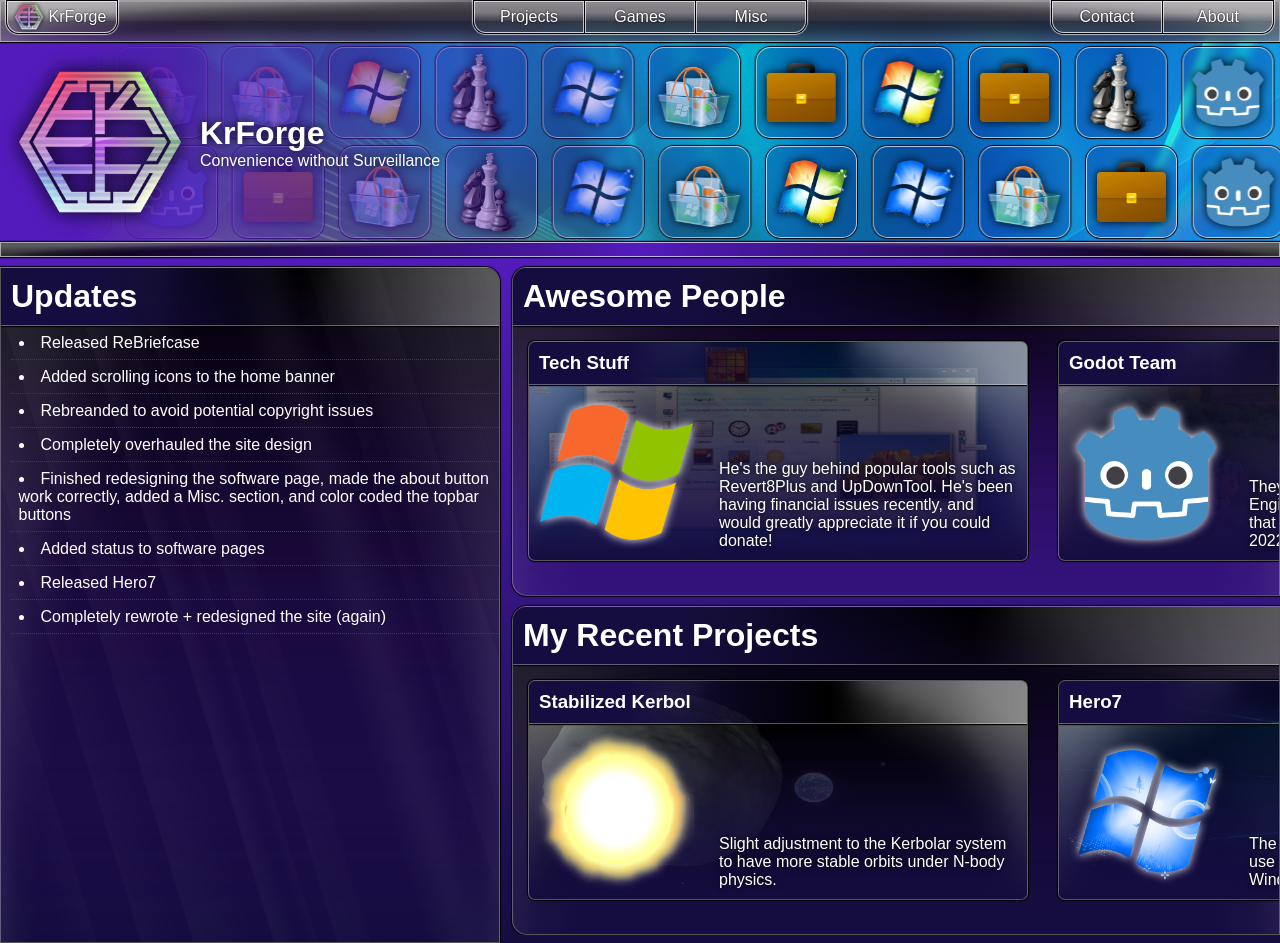
<file: index.html>
<head>
    <title>
        KrForge
    </title>
    <link rel="icon" type="image/x-icon" href="CSS/Resources/Logos/KrForge.png">
    <link rel="stylesheet" href="CSS/global.css">
    <link rel="stylesheet" href="CSS/variables.css">
    <link rel="stylesheet" href="CSS/banner.css">
    <link rel="stylesheet" href="CSS/banner_ani.css">
    <link rel="stylesheet" href="CSS/home.css">
</head>
<body>
    <div id="Topbar"></div>
    <div class="Content">
        <div class="Banner">
            <div class="BannerAnimation" data-icons="home" style="position: absolute; overflow: hidden;">
                <div class="AnimationRow"></div>
                <div class="AnimationRow"></div>
            </div>
            <div class="Branding">
                <img src="CSS/Resources/Logos/KrForge.png">
                <div class="BrandingText">
                    <h1>KrForge</h1>
                    <p>Convenience without Surveillance</p>
                </div>
            </div>
        </div>
        <div class="Panel" id="ContentDivider">
            <img src="CSS/Resources/Aero/CornerGlow.png" class="PanelCornerGlow">
        </div>
        <div class="HomeColumns">
            <div class="LeftColumn">
                <div class="Panel" id="NewsPane">
                    <img src="CSS/Resources/Aero/CornerGlow.png" class="PanelCornerGlow" style="opacity: 15%;">
                    <img src="CSS/Resources/Aero/Glass.png" class="PanelCornerGlow" style="opacity: 10%;">
                    <div class="NewsContent">
                        <h1 class="PanelHeader">
                            Updates
                        </h1>
                        <li>Released ReBriefcase</li>
                        <li>Added scrolling icons to the home banner</li>
                        <li>Rebreanded to avoid potential copyright issues</li>
                        <li>Completely overhauled the site design</li>
                        <li>Finished redesigning the software page, made the about button work correctly, added a Misc. section, and color coded the topbar buttons</li>
                        <li>Added status to software pages</li>
                        <li>Released Hero7</li>
                        <li>Completely rewrote + redesigned the site (again)</li>
                    </div>
                </div>
            </div>
            <div class="RightColumn">
                <div class="Panel" id="ShoutoutPanel">
                    <img src="CSS/Resources/Aero/CornerGlow.png" class="PanelCornerGlow" style="opacity: 15%;">
                    <h1 class="PanelHeader">
                        Awesome People
                    </h1>
                    <div style="display: flex; overflow-x: scroll;" id="CardContainer" data-card-type="shoutout">
                    </div>
                </div>
                <div class="Panel" id="ShoutoutPanel">
                    <img src="CSS/Resources/Aero/CornerGlow.png" class="PanelCornerGlow" style="opacity: 15%;">
                    <h1 class="PanelHeader">
                        My Recent Projects
                    </h1>
                    <div style="display: flex; overflow-x: scroll;" id="CardContainer" data-card-type="recent">
                    </div>
                </div>
            </div>
        </div>
    </div>

    <script src="JS/page_init.js"></script>
    <script src="JS/banner_ani.js"></script>
    <script src="JS/load_cards.js"></script>
</body>
</file>
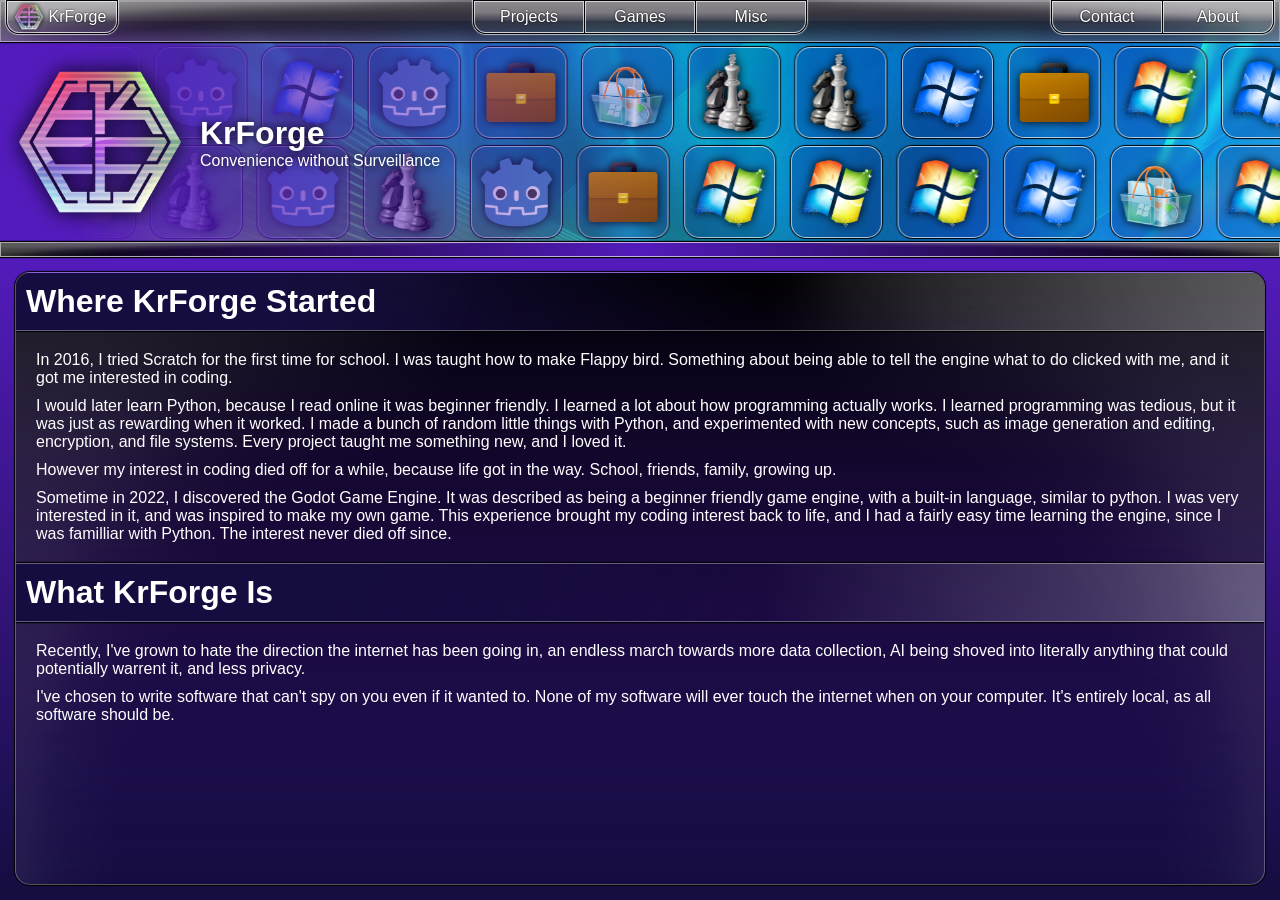
<file: about.html>
<head>
    <title>
        KrForge
    </title>
    <link rel="icon" type="image/x-icon" href="CSS/Resources/Logos/KrForge.png">
    <link rel="stylesheet" href="CSS/global.css">
    <link rel="stylesheet" href="CSS/variables.css">
    <link rel="stylesheet" href="CSS/banner.css">
    <link rel="stylesheet" href="CSS/banner_ani.css">
    <link rel="stylesheet" href="CSS/home.css">
</head>
<body>
    <div id="Topbar"></div>
    <div class="Content">
        <div class="Banner">
            <div class="BannerAnimation" data-icons="home" style="position: absolute; overflow: hidden;">
                <div class="AnimationRow"></div>
                <div class="AnimationRow"></div>
            </div>
            <div class="Branding">
                <img src="CSS/Resources/Logos/KrForge.png">
                <div class="BrandingText">
                    <h1>KrForge</h1>
                    <p>Convenience without Surveillance</p>
                </div>
            </div>
        </div>
        <div class="Panel" id="ContentDivider">
            <img src="CSS/Resources/Aero/CornerGlow.png" class="PanelCornerGlow">
        </div>
        <div class="HomeColumns">
            <div class="Panel" style="width: 100%; margin: 15px; border-radius: 15px;">
                <img src="CSS/Resources/Aero/CornerGlow.png" class="PanelCornerGlow" style="opacity: 15%;">
                <h1 class="PanelHeader">
                    Where KrForge Started
                </h1>
                <div style="padding: 20px; display: flex; flex-direction: column; gap: 10px;">
                    <p>
                        In 2016, I tried Scratch for the first time for school. I was taught how to make Flappy bird. Something about being able to tell the engine what to do clicked with me, and it got me interested in coding.
                    </p>
                    <p>
                        I would later learn Python, because I read online it was beginner friendly. I learned a lot about how programming actually works. I learned programming was tedious, but it was just as rewarding when it worked. I made a bunch of random little things with Python, and experimented with new concepts, such as image generation and editing, encryption, and file systems. Every project taught me something new, and I loved it.
                    </p>
                    <p>
                        However my interest in coding died off for a while, because life got in the way. School, friends, family, growing up.
                    </p>
                    <p>
                        Sometime in 2022, I discovered the Godot Game Engine. It was described as being a beginner friendly game engine, with a built-in language, similar to python. I was very interested in it, and was inspired to make my own game. This experience brought my coding interest back to life, and I had a fairly easy time learning the engine, since I was familliar with Python. The interest never died off since.
                    </p>
                </div>

                <h1 class="PanelHeader" style="border-top: 1px solid #ffffff55;">
                    What KrForge Is
                </h1>
                <div style="padding: 20px; display: flex; flex-direction: column; gap: 10px;">
                    <p>
                        Recently, I've grown to hate the direction the internet has been going in, an endless march towards more data collection, AI being shoved into literally anything that could potentially warrent it, and less privacy.
                    </p>
                    <p>
                        I've chosen to write software that can't spy on you even if it wanted to. None of my software will ever touch the internet when on your computer. It's entirely local, as all software should be.
                    </p>
                </div>
            </div>
        </div>
    </div>

    <script src="JS/page_init.js"></script>
    <script src="JS/banner_ani.js"></script>
    <script src="JS/load_cards.js"></script>
</body>
</file>
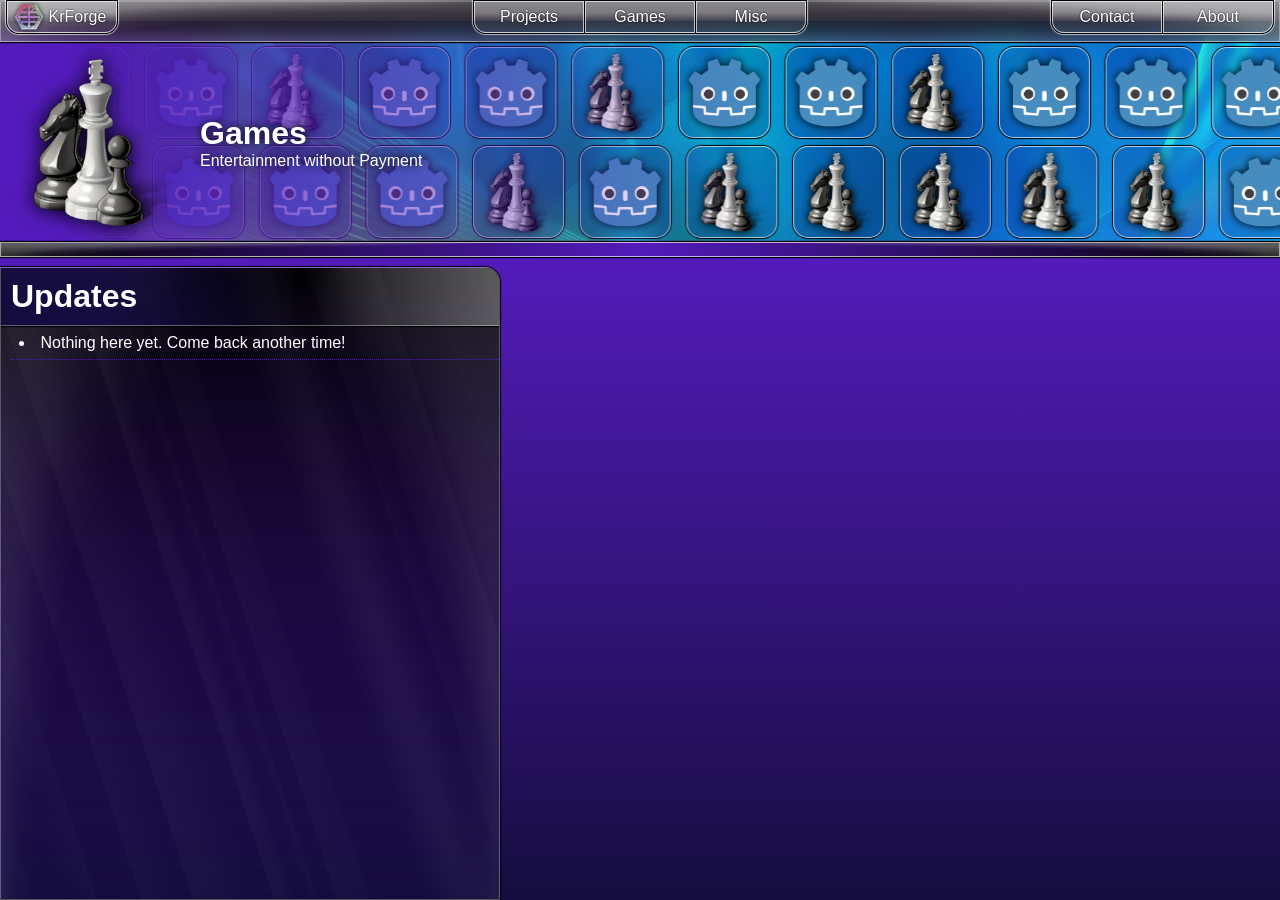
<file: games.html>
<head>
    <title>
        KrForge - Games
    </title>
    <link rel="icon" type="image/x-icon" href="CSS/Resources/Logos/KrForge.png">
    <link rel="stylesheet" href="CSS/global.css">
    <link rel="stylesheet" href="CSS/variables.css">
    <link rel="stylesheet" href="CSS/banner.css">
    <link rel="stylesheet" href="CSS/banner_ani.css">
    <link rel="stylesheet" href="CSS/subpage.css">
</head>
<body>
    <div id="Topbar"></div>
    <div class="Content">
        <div class="Banner">
            <div class="BannerAnimation" data-icons="games" style="position: absolute; overflow: hidden;">
                <div class="AnimationRow"></div>
                <div class="AnimationRow"></div>
            </div>
            <div class="Branding">
                <img src="CSS/Resources/Icons/Games.png">
                <div class="BrandingText">
                    <h1>Games</h1>
                    <p>Entertainment without Payment</p> <!-- Think of a tagline for here -->
                </div>
            </div>
        </div>
        <div class="Panel" id="ContentDivider">
            <img src="CSS/Resources/Aero/CornerGlow.png" class="PanelCornerGlow">
        </div>
        <div class="HomeColumns">
            <div class="LeftColumn">
                <div class="Panel" id="NewsPane">
                    <img src="CSS/Resources/Aero/CornerGlow.png" class="PanelCornerGlow" style="opacity: 15%;">
                    <img src="CSS/Resources/Aero/Glass.png" class="PanelCornerGlow" style="opacity: 10%;">
                    <div class="NewsContent">
                        <h1 class="PanelHeader">
                            Updates
                        </h1>
                        <li>Nothing here yet. Come back another time!</li>
                    </div>
                </div>
            </div>
            <div class="RightColumn">
            </div>
        </div>
    </div>

    <script src="JS/page_init.js"></script>
    <script src="JS/banner_ani.js"></script>
</body>
</file>
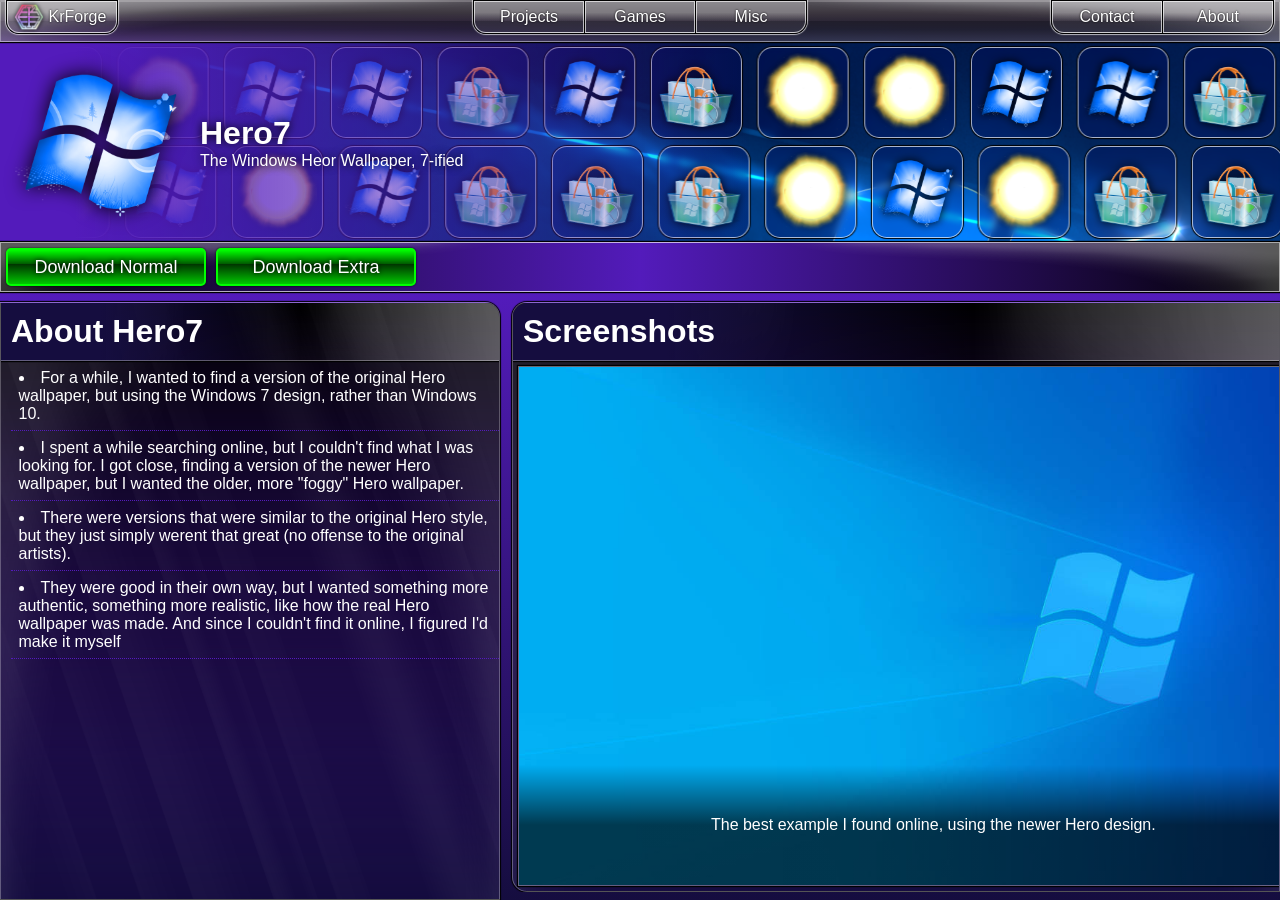
<file: misc.hero7.html>
<head>
    <title>
        KrForge - Hero7
    </title>
    <link rel="icon" type="image/x-icon" href="CSS/Resources/Logos/KrForge.png">
    <link rel="stylesheet" href="CSS/global.css">
    <link rel="stylesheet" href="CSS/variables.css">
    <link rel="stylesheet" href="CSS/banner.css">
    <link rel="stylesheet" href="CSS/banner_ani.css">
    <link rel="stylesheet" href="CSS/software.css">
</head>
<body>
    <div id="Topbar"></div>
    <div class="Content">
        <div class="Banner">
            <img src="CSS/Resources/Banners/Hero7.png" style="position: absolute; z-index: -1; width: 100%;">
            <div class="BannerAnimation" data-icons="misc" style="position: absolute; overflow: hidden;">
                <div class="AnimationRow"></div>
                <div class="AnimationRow"></div>
            </div>
            <div class="Branding">
                <img src="CSS/Resources/Icons/Software/Hero7.png">
                <div class="BrandingText">
                    <h1>Hero7</h1>
                    <p>The Windows Heor Wallpaper, 7-ified</p>
                </div>
            </div>
        </div>
        <div class="Panel" id="ContentDivider" style="height: 50px; display: flex;">
            <img src="CSS/Resources/Aero/CornerGlow.png" class="PanelCornerGlow">
            <a href="https://github.com/KrForge/Pictures/blob/main/Hero7v2.png?raw=true" _blank>
                <button class="DownloadButton">
                    Download Normal
                </button>
            </a>
            <a href="https://github.com/KrForge/Pictures/blob/main/Hero7v2Extra.png?raw=true">
                <button class="DownloadButton">
                    Download Extra
                </button>
            </a>
        </div>
        <div class="HomeColumns">
            <div class="LeftColumn">
                <div class="Panel" id="NewsPane">
                    <img src="CSS/Resources/Aero/CornerGlow.png" class="PanelCornerGlow" style="opacity: 15%;">
                    <img src="CSS/Resources/Aero/Glass.png" class="PanelCornerGlow" style="opacity: 10%;">
                    <div class="NewsContent">
                        <h1 class="PanelHeader">
                            About Hero7
                        </h1>
                        <li>For a while, I wanted to find a version of the original Hero wallpaper, but using the Windows 7 design, rather than Windows 10.</li>
                        <li>I spent a while searching online, but I couldn't find what I was looking for. I got close, finding a version of the newer Hero wallpaper, but I wanted the older, more "foggy" Hero wallpaper. </li>
                        <li>There were versions that were similar to the original Hero style, but they just simply werent that great (no offense to the original artists). </li>
                        <li>They were good in their own way, but I wanted something more authentic, something more realistic, like how the real Hero wallpaper was made. And since I couldn't find it online, I figured I'd make it myself </li>
                    </div>
                </div>
            </div>
            <div class="RightColumn">
                <div class="Panel" id="ShoutoutPanel">
                    <img src="CSS/Resources/Aero/CornerGlow.png" class="PanelCornerGlow" style="opacity: 15%;">
                    <h1 class="PanelHeader">
                        Screenshots
                    </h1>
                    <div style="display: flex; overflow-x: scroll; height: 100%; gap: 10px;">
                        <div class="Screenshot">
                            <img src="CSS/Resources//Screenshots/Hero7/Hero7_19h1.jpg">
                            <div class="ScreenshotContext">
                                <p>
                                    The best example I found online, using the newer Hero design.
                                </p>
                            </div>
                        </div>
                        
                        <div class="Screenshot">
                            <img src="CSS/Resources//Screenshots/Hero7/Hero7_Example_1.jpg">
                            <div class="ScreenshotContext">
                                <p>
                                    The closest I could find to what I was after, but it still wasn't right.
                                </p>
                            </div>
                        </div>
                        
                        <div class="Screenshot">
                            <img src="CSS/Resources//Screenshots/Hero7/Reference.jpg">
                            <div class="ScreenshotContext">
                                <p>
                                    This is what I used as my reference image to get the correct perspective in 3D space.
                                </p>
                            </div>
                        </div>
                        
                        <div class="Screenshot">
                            <img src="CSS/Resources//Screenshots/Hero7/Log (1).png">
                            <div class="ScreenshotContext">
                                <p>
                                    This is the equivalent to the setup Microsoft used to make the original Hero wallpaper.
                                </p>
                            </div>
                        </div>
                        
                        <div class="Screenshot">
                            <img src="CSS/Resources//Screenshots/Hero7/Log (2).png">
                            <div class="ScreenshotContext">
                                <p>
                                    Proof the setup works.
                                </p>
                            </div>
                        </div>
                        
                        <div class="Screenshot">
                            <img src="CSS/Resources//Screenshots/Hero7/Log (3).png">
                            <div class="ScreenshotContext">
                                <p>
                                    This is when I swapped the logo from Windows 10 to Windows 7.
                                </p>
                            </div>
                        </div>
                        
                        <div class="Screenshot">
                            <img src="CSS/Resources//Screenshots/Hero7/Log (4).png">
                            <div class="ScreenshotContext">
                                <p>
                                    The first look at what the wallpaper would look like, already much closer to the original Hero than other images online.
                                </p>
                            </div>
                        </div>
                        
                        <div class="Screenshot">
                            <img src="CSS/Resources//Screenshots/Hero7/Log (5).png">
                            <div class="ScreenshotContext">
                                <p>
                                    After tweaking colors and addign lasers, the wallpaper as it is here would have already been vastly more accurate compared to others.
                                </p>
                            </div>
                        </div>
                        
                        <div class="Screenshot">
                            <img src="CSS/Resources//Screenshots/Hero7/Log (6).png">
                            <div class="ScreenshotContext">
                                <p>
                                    After tweaking the laser light falloff, and some positions of the lights, this was the render-ready scene.
                                </p>
                            </div>
                        </div>
                        
                        <div class="Screenshot">
                            <img src="CSS/Resources//Screenshots/Hero7/Log (7).png">
                            <div class="ScreenshotContext">
                                <p>
                                    This is what the scene looks like from a different angle. Rather interesting in my opinion.
                                </p>
                            </div>
                        </div>
                        
                        <div class="Screenshot">
                            <img src="CSS/Resources//Screenshots/Hero7/Composit.png">
                            <div class="ScreenshotContext">
                                <p>
                                    Here is the compositing done in Blender.
                                </p>
                            </div>
                        </div>
                        
                        <div class="Screenshot">
                            <img src="CSS/Resources//Screenshots/Hero7/Hero7.png">
                            <div class="ScreenshotContext">
                                <p>
                                    The finished wallpaper.
                                </p>
                            </div>
                        </div>
                        
                        <div class="Screenshot">
                            <img src="CSS/Resources//Screenshots/Hero7/extra.png">
                            <div class="ScreenshotContext">
                                <p>
                                    Here is an alternative view of an extra version of Hero7, everything is still 3D
                                </p>
                            </div>
                        </div>
                        
                        <div class="Screenshot">
                            <img src="CSS/Resources//Screenshots/Hero7/Hero7v2Extra.png">
                            <div class="ScreenshotContext">
                                <p>
                                    Here is an alternative version of Hero7
                                </p>
                            </div>
                        </div>
                    </div>
                </div>
            </div>
        </div>
    </div>

    <script src="JS/page_init.js"></script>
    <script src="JS/banner_ani.js"></script>
    <script src="JS/github_info.js"></script>
</body>
</file>
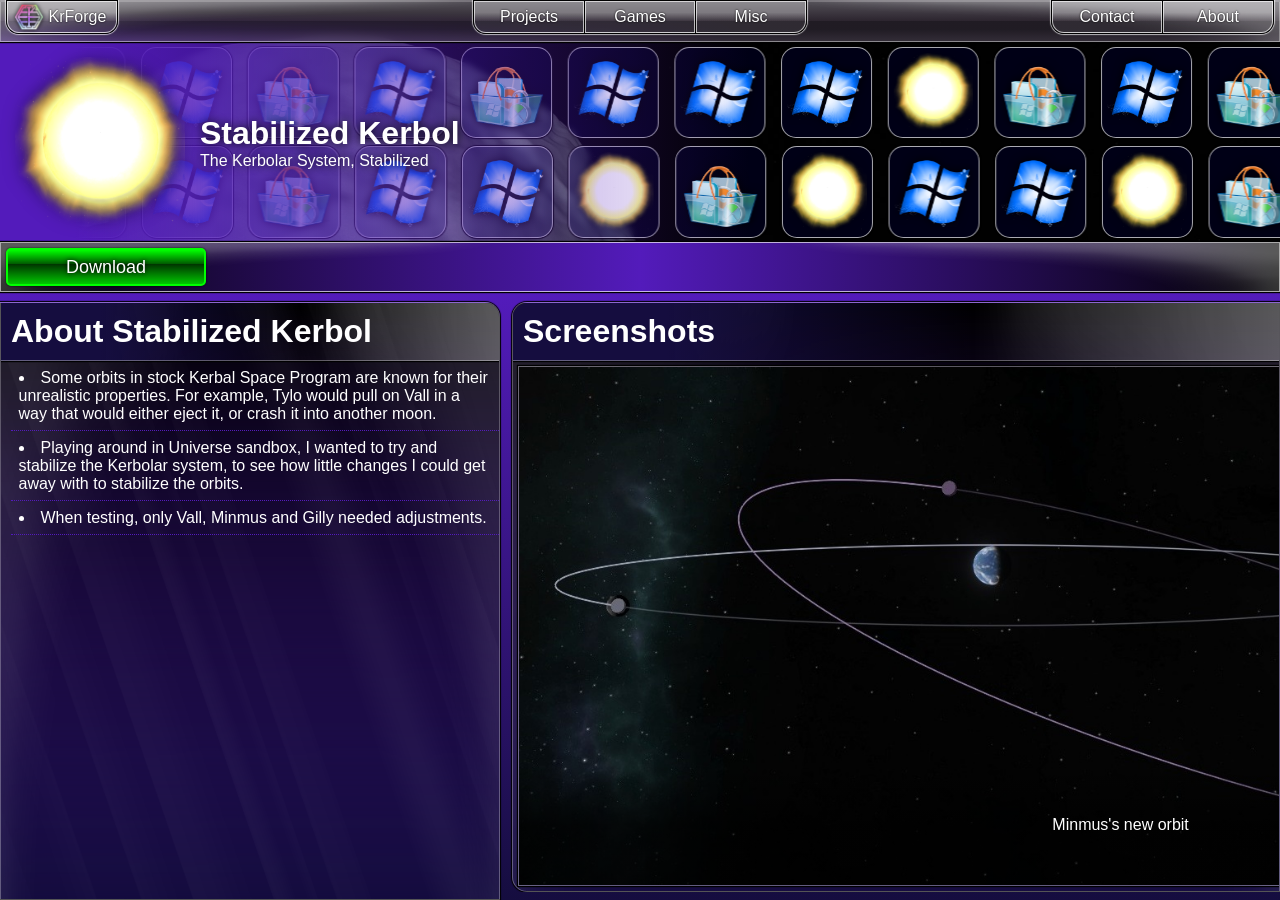
<file: misc.stabilizedKerbol.html>
<head>
    <title>
        KrForge - Stabilized Kerbol
    </title>
    <link rel="icon" type="image/x-icon" href="CSS/Resources/Logos/KrForge.png">
    <link rel="stylesheet" href="CSS/global.css">
    <link rel="stylesheet" href="CSS/variables.css">
    <link rel="stylesheet" href="CSS/banner.css">
    <link rel="stylesheet" href="CSS/banner_ani.css">
    <link rel="stylesheet" href="CSS/software.css">
</head>
<body>
    <div id="Topbar"></div>
    <div class="Content">
        <div class="Banner">
            <img src="CSS/Resources/Banners/StabilizedKerbol.jpg" style="position: absolute; z-index: -1; width: 100%;">
            <div class="BannerAnimation" data-icons="misc" style="position: absolute; overflow: hidden;">
                <div class="AnimationRow"></div>
                <div class="AnimationRow"></div>
            </div>
            <div class="Branding">
                <img src="CSS/Resources/Icons/Software/StabilizedKerbol.png">
                <div class="BrandingText">
                    <h1>Stabilized Kerbol</h1>
                    <p>The Kerbolar System, Stabilized</p>
                </div>
            </div>
        </div>
        <div class="Panel" id="ContentDivider" style="height: 50px; display: flex;">
            <img src="CSS/Resources/Aero/CornerGlow.png" class="PanelCornerGlow">
            <a href="https://github.com/KrForge/StabilizedKerbol/releases/latest/download/StabilizedKerbol.zip">
                <button class="DownloadButton">
                    Download
                </button>
            </a>
        </div>
        <div class="HomeColumns">
            <div class="LeftColumn">
                <div class="Panel" id="NewsPane">
                    <img src="CSS/Resources/Aero/CornerGlow.png" class="PanelCornerGlow" style="opacity: 15%;">
                    <img src="CSS/Resources/Aero/Glass.png" class="PanelCornerGlow" style="opacity: 10%;">
                    <div class="NewsContent">
                        <h1 class="PanelHeader">
                            About Stabilized Kerbol
                        </h1>
                        <li>Some orbits in stock Kerbal Space Program are known for their unrealistic properties. For example, Tylo would pull on Vall in a way that would either eject it, or crash it into another moon.</li>
                        <li>Playing around in Universe sandbox, I wanted to try and stabilize the Kerbolar system, to see how little changes I could get away with to stabilize the orbits.</li>
                        <li>When testing, only Vall, Minmus and Gilly needed adjustments.</li>
                    </div>
                </div>
            </div>
            <div class="RightColumn">
                <div class="Panel" id="ShoutoutPanel">
                    <img src="CSS/Resources/Aero/CornerGlow.png" class="PanelCornerGlow" style="opacity: 15%;">
                    <h1 class="PanelHeader">
                        Screenshots
                    </h1>
                    <div style="display: flex; overflow-x: scroll; height: 100%; gap: 10px;">
                        <div class="Screenshot">
                            <img src="CSS/Resources//Screenshots/StabilizedKerbol/1.jpg">
                            <div class="ScreenshotContext">
                                <p>
                                    Minmus's new orbit
                                </p>
                            </div>
                        </div>
                        
                        <div class="Screenshot">
                            <img src="CSS/Resources//Screenshots/StabilizedKerbol/2.jpg">
                            <div class="ScreenshotContext">
                                <p>
                                    Minmus's new description
                                </p>
                            </div>
                        </div>
                        
                        <div class="Screenshot">
                            <img src="CSS/Resources//Screenshots/StabilizedKerbol/3.jpg">
                            <div class="ScreenshotContext">
                                <p>
                                    Gilly's new orbit
                                </p>
                            </div>
                        </div>
                        
                        <div class="Screenshot">
                            <img src="CSS/Resources//Screenshots/StabilizedKerbol/4.jpg">
                            <div class="ScreenshotContext">
                                <p>
                                    Gilly's new description
                                </p>
                            </div>
                        </div>
                        
                        <div class="Screenshot">
                            <img src="CSS/Resources//Screenshots/StabilizedKerbol/5.jpg">
                            <div class="ScreenshotContext">
                                <p>
                                    The updated Jool System
                                </p>
                            </div>
                        </div>
                    </div>
                </div>
            </div>
        </div>
    </div>

    <script src="JS/page_init.js"></script>
    <script src="JS/banner_ani.js"></script>
    <script src="JS/github_info.js"></script>
</body>
</file>
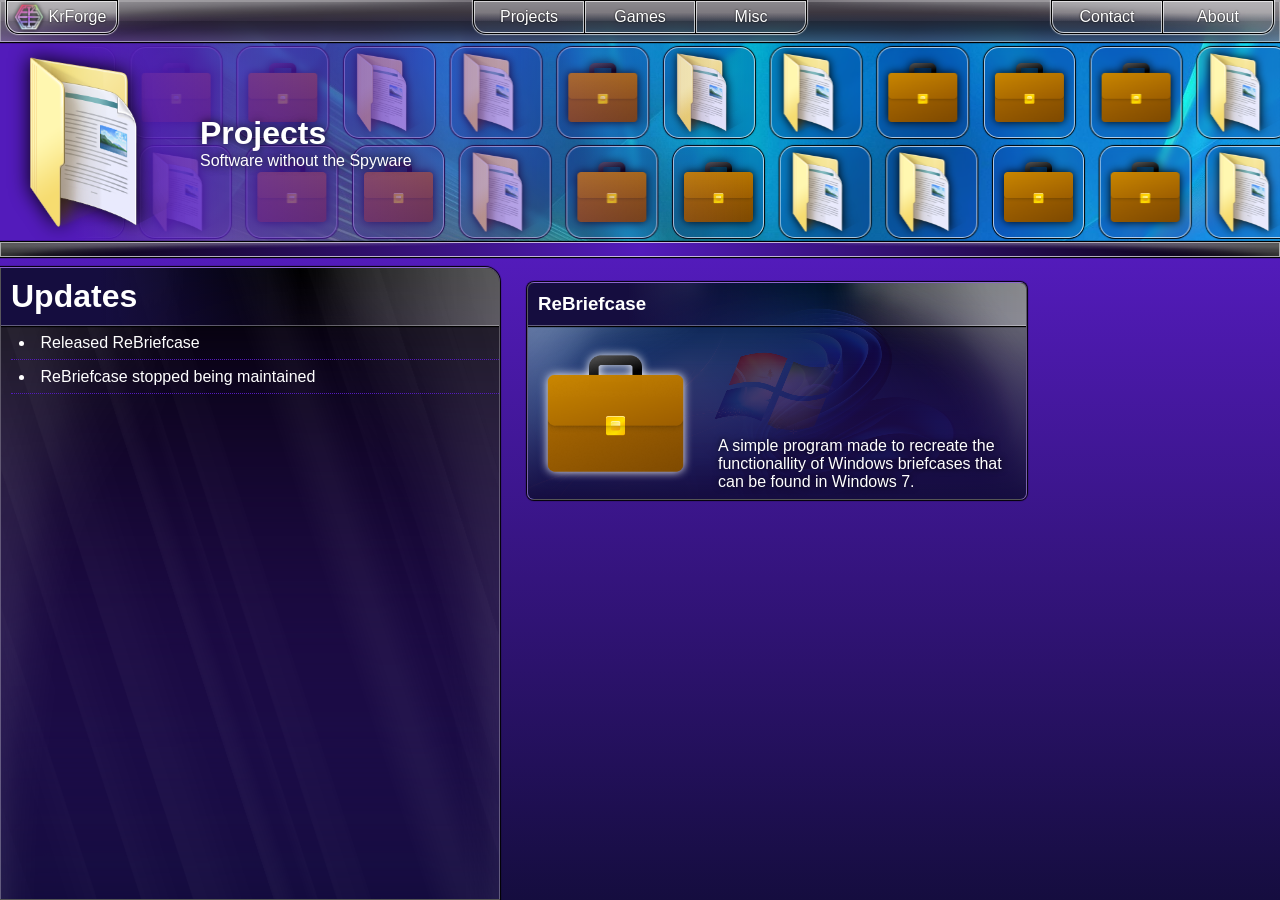
<file: projects.html>
<head>
    <title>
        KrForge - Projects
    </title>
    <link rel="icon" type="image/x-icon" href="CSS/Resources/Logos/KrForge.png">
    <link rel="stylesheet" href="CSS/global.css">
    <link rel="stylesheet" href="CSS/variables.css">
    <link rel="stylesheet" href="CSS/banner.css">
    <link rel="stylesheet" href="CSS/banner_ani.css">
    <link rel="stylesheet" href="CSS/subpage.css">
</head>
<body>
    <div id="Topbar"></div>
    <div class="Content">
        <div class="Banner">
            <div class="BannerAnimation" data-icons="software" style="position: absolute; overflow: hidden;">
                <div class="AnimationRow"></div>
                <div class="AnimationRow"></div>
            </div>
            <div class="Branding">
                <img src="CSS/Resources/Icons/Projects.png">
                <div class="BrandingText">
                    <h1>Projects</h1>
                    <p>Software without the Spyware</p>
                </div>
            </div>
        </div>
        <div class="Panel" id="ContentDivider">
            <img src="CSS/Resources/Aero/CornerGlow.png" class="PanelCornerGlow">
        </div>
        <div class="HomeColumns">
            <div class="LeftColumn">
                <div class="Panel" id="NewsPane">
                    <img src="CSS/Resources/Aero/CornerGlow.png" class="PanelCornerGlow" style="opacity: 15%;">
                    <img src="CSS/Resources/Aero/Glass.png" class="PanelCornerGlow" style="opacity: 10%;">
                    <div class="NewsContent">
                        <h1 class="PanelHeader">
                            Updates
                        </h1>
                        <li>Released ReBriefcase</li>
                        <li>ReBriefcase stopped being maintained</li>
                    </div>
                </div>
            </div>
            <div class="RightColumn" id="CardContainer" data-card-type="software">
            </div>
        </div>
    </div>

    <script src="JS/page_init.js"></script>
    <script src="JS/banner_ani.js"></script>
    <script src="JS/load_cards.js"></script>
</body>
</file>
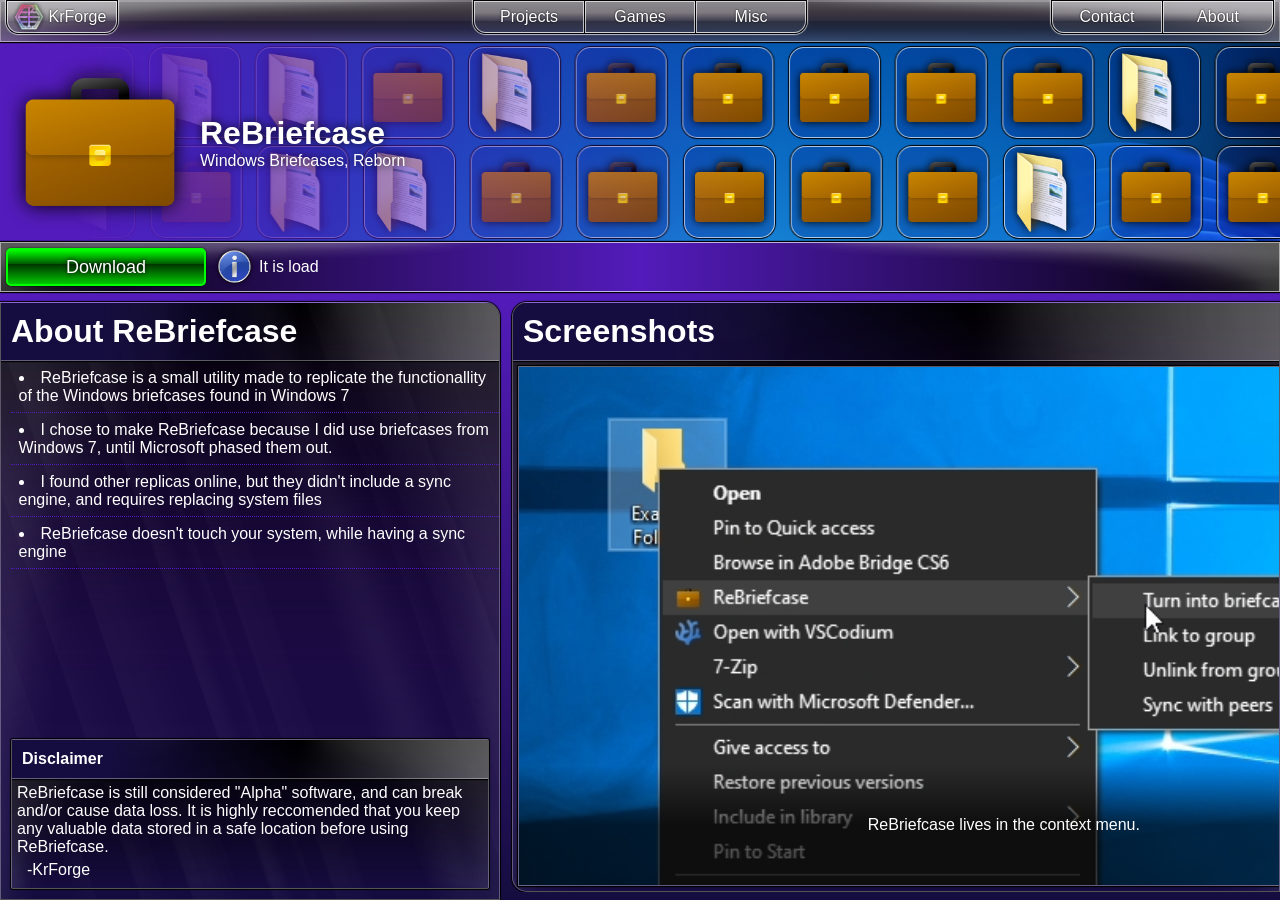
<file: projects.rebriefcase.html>
<head>
    <title>
        KrForge - ReBriefcase
    </title>
    <link rel="icon" type="image/x-icon" href="CSS/Resources/Logos/KrForge.png">
    <link rel="stylesheet" href="CSS/global.css">
    <link rel="stylesheet" href="CSS/variables.css">
    <link rel="stylesheet" href="CSS/banner.css">
    <link rel="stylesheet" href="CSS/banner_ani.css">
    <link rel="stylesheet" href="CSS/software.css">
</head>
<body>
    <div id="Topbar"></div>
    <div class="Content">
        <div class="Banner">
            <img src="CSS/Resources/Banners/ReBriefcase.png" style="position: absolute; z-index: -1;">
            <div class="BannerAnimation" data-icons="software" style="position: absolute; overflow: hidden;">
                <div class="AnimationRow"></div>
                <div class="AnimationRow"></div>
            </div>
            <div class="Branding">
                <img src="CSS/Resources/Icons/Software/ReBriefcase.png">
                <div class="BrandingText">
                    <h1>ReBriefcase</h1>
                    <p>Windows Briefcases, Reborn</p>
                </div>
            </div>
        </div>
        <div class="Panel" id="ContentDivider" style="height: 50px; display: flex;">
            <img src="CSS/Resources/Aero/CornerGlow.png" class="PanelCornerGlow">
            <a href="https://github.com/KrForge/ReBriefcase/releases/latest/download/ReBriefcaseInstaller.exe">
                <button class="DownloadButton">
                    Download
                </button>
            </a>
            <div class="VersionInfo">
                <img src="CSS/Resources/Icons/Info/Info.png">
                <p class="GitHubData" id="GHVersionNumber" data-repo="ReBriefcase">
                    It is load
                </p>
            </div>
        </div>
        <div class="HomeColumns">
            <div class="LeftColumn">
                <div class="Panel" id="NewsPane">
                    <img src="CSS/Resources/Aero/CornerGlow.png" class="PanelCornerGlow" style="opacity: 15%;">
                    <img src="CSS/Resources/Aero/Glass.png" class="PanelCornerGlow" style="opacity: 10%;">
                    <div class="NewsContent">
                        <h1 class="PanelHeader">
                            About ReBriefcase
                        </h1>
                        <li>ReBriefcase is a small utility made to replicate the functionallity of the Windows briefcases found in Windows 7</li>
                        <li>I chose to make ReBriefcase because I did use briefcases from Windows 7, until Microsoft phased them out.</li>
                        <li>I found other replicas online, but they didn't include a sync engine, and requires replacing system files</li>
                        <li>ReBriefcase doesn't touch your system, while having a sync engine</li>
                    </div>
                    <div style="flex:1;"></div>
                    <div class="Panel" style="height: 150px; margin: 10px;">
                        <img src="CSS/Resources/Aero/CornerGlow.png" class="PanelCornerGlow" style="opacity: 15%;">
                        <h4 class="PanelHeader">
                            Disclaimer
                        </h4>
                        <p style="padding: 5px">
                            ReBriefcase is still considered "Alpha" software, and can break and/or cause data loss. It is highly reccomended that you keep any valuable data stored in a safe location before using ReBriefcase.
                        </p>
                        <p style="padding-left: 15px;">
                            -KrForge
                        </p>
                    </div>
                </div>
            </div>
            <div class="RightColumn">
                <div class="Panel" id="ShoutoutPanel">
                    <img src="CSS/Resources/Aero/CornerGlow.png" class="PanelCornerGlow" style="opacity: 15%;">
                    <h1 class="PanelHeader">
                        Screenshots
                    </h1>
                    <div style="display: flex; overflow-x: scroll; height: 100%; gap: 10px;">
                        <div class="Screenshot">
                            <img src="CSS/Resources//Screenshots/ReBriefcase/1.PNG">
                            <div class="ScreenshotContext">
                                <p>
                                    ReBriefcase lives in the context menu.
                                </p>
                            </div>
                        </div>
                        
                        <div class="Screenshot">
                            <img src="CSS/Resources//Screenshots/ReBriefcase/2.PNG">
                            <div class="ScreenshotContext">
                                <p>
                                    A briefcase generated by ReBriefcase.
                                </p>
                            </div>
                        </div>
                        
                        <div class="Screenshot">
                            <img src="CSS/Resources//Screenshots/ReBriefcase/3.PNG">
                            <div class="ScreenshotContext">
                                <p>
                                    The sync will display this message when it does not have a reference file system to go off of during the syncing process. This can lead to data loss, as it prioritizes larger files. It is reccomended to manually sync peers before attempting to sync for the first time.
                                </p>
                            </div>
                        </div>
                        
                        <div class="Screenshot">
                            <img src="CSS/Resources//Screenshots/ReBriefcase/4.PNG">
                            <div class="ScreenshotContext">
                                <p>
                                    An example of a successful sync between two peers.
                                </p>
                            </div>
                        </div>
                        
                        <div class="Screenshot">
                            <img src="CSS/Resources//Screenshots/ReBriefcase/5.PNG">
                            <div class="ScreenshotContext">
                                <p>
                                    Conflicts are when the data of 2 or more copies of the same file have been edited in different ways. ReBriefcase catches this and prompts you which file you want to keep.
                                </p>
                            </div>
                        </div>
                    </div>
                </div>
            </div>
        </div>
    </div>

    <script src="JS/page_init.js"></script>
    <script src="JS/banner_ani.js"></script>
    <script src="JS/github_info.js"></script>
</body>
</file>
<file: CSS/global.css>
* {
    padding: 0px;
    margin: 0px;
    box-sizing: border-box;
    font-family: 'Arial';
    color: white;
    user-select: none;
    text-decoration: none;
}

body {
    background-color: black;
    background-image: url("Resources/Logos/KrForge.png");
    background-size: 100px;
}

.Panel {
    background: linear-gradient(black, transparent);
    backdrop-filter: blur(4px);
    box-shadow: 0px 0px 1px 1px black;
    border: 1px solid #ffffff55;
    border-radius: 2px;
    overflow: hidden;
    transition: all .2s;
}

.PanelCornerGlow {
    position: absolute;
    top: 0px;
    width: 100%;
    height: 100%;
    z-index: -1;
    opacity: 50%;
}

#Shoutout:hover {
    box-shadow: 0px 0px 5px 3px var(--brand-color-light);

}

#ContentDivider {
    height: 15px;
    background: linear-gradient(90deg, black, var(--brand-color), black);
    border: 1px solid #ffffffaa;
    border-radius: 0px;
}
</file>
<file: CSS/variables.css>
:root {
    --brand-color : #531bbb;
    --brand-color-light : #6d2de4;
    --brand-color-dark : #150d3f;

    --banner-height : calc(200px + var(--topbar-height));

    --topbar-height: 42px;
    --topbar-color : linear-gradient(#7a7580aa 0%, #403544aa 50%, #302935aa 50%, #302935aa 70%, #4b4252aa 100%);
}
</file>
<file: CSS/banner.css>
.Banner {
    height: var(--banner-height);
    background: url("Resources/Banners/HomeBanner.jpg");
    background-size: cover;
    background-position-y: center;
    position: relative;
    z-index: 0;
    overflow: hidden;
}

.Branding {
    padding-top: var(--topbar-height);
    background: linear-gradient(90deg, var(--brand-color) 10%, transparent);
    height: 100%;
    width: 750px;
    display: flex;
    align-items: center;
}

.Branding img {
    height: 200px;
    padding: 15px;
    aspect-ratio: 1/1;
    filter: drop-shadow(0px 0px 10px black);
}

.BrandingText {
    text-shadow: 0px 0px 10px black;
    display: flex;
    flex-direction: column;
    justify-content: center;
    align-self: center;
}
</file>
<file: CSS/banner_ani.css>
/*This file is used for the animation seen in the home and about page*/

.BannerAnimation {
    position: absolute;
    margin-top: var(--topbar-height);
    width: 100%;
    height: inherit;
    z-index: -1;
}

.AnimationRow {
    display: flex;
    width: 100%;
    height: calc(39% - 3px);
    margin: 5px 0px 8px 0px;
}

.AnimationBox {
    position: absolute;
    height: inherit;
    aspect-ratio: 1 / 1;
    background: #00007730;
    backdrop-filter: blur(3px);
    border: 1px solid #ffffffaa;
    box-shadow: 0px 0px 1px 1px black;
    border-radius: 15px;
}

.AnimationBox img {
    width: 100%;
    padding: 5px;
    filter: drop-shadow(0px 0px 5px black);
}
</file>
<file: CSS/home.css>
.HomeColumns {
    background: linear-gradient(var(--brand-color), var(--brand-color-dark));
    width: 100%;
    display: flex;
    min-height: calc(100vh - var(--banner-height) - 15px);
}

#NewsPane {
    width: 500px; 
    height: calc(100% - 10px);
    margin: 10px 10px 10px 0px;
    border-radius: 0px 15px 0px 0px;
    border-width: 1px;
}

.PanelHeader {
    background: linear-gradient(90deg, var(--brand-color-dark) 20%, transparent, #ffffff44);
    padding: 10px;
    border-bottom: 1px solid #ffffff55;
    box-shadow: 0px 0px 1px 1px black;
}

.NewsContent li {
    margin-left: 10px;
    padding: 7.5px;
    border-bottom: 1px dotted var(--brand-color);
}

.RightColumn {
    width: 100%;
    overflow-x: hidden;
    margin: 8px 0px 8px 0px;
    display: flex;
    flex-direction: column;
    padding: 2px 0px 0px 2px;
    gap: 10px;
}

#ShoutoutPanel {
    display: flex;
    flex-direction: column;
    width: 100%;
    height: 329px;
    border-radius: 15px 0px 0px 15px;
    box-shadow: 0px 0px 1px 1px black;
}

#Shoutout {
    margin: 15px;
    min-width: 500px;
    max-width: 500px;
    border-radius: 7px;
}

.ShoutoutContent {
    display: flex;
    gap: 25px;
    justify-content: center;
    align-items: end;
    height: 175px;
    padding: 10px;
    background: linear-gradient(transparent, var(--brand-color-dark));
}
</file>
<file: CSS/subpage.css>
.HomeColumns {
    background: linear-gradient(var(--brand-color), var(--brand-color-dark));
    width: 100%;
    display: flex;
    min-height: calc(100vh - var(--banner-height) - 15px);
}

#NewsPane {
    width: 500px; 
    height: calc(100% - 10px);
    margin: 10px 10px 10px 0px;
    border-radius: 0px 15px 0px 0px;
    border-width: 1px;
}

.PanelHeader {
    background: linear-gradient(90deg, var(--brand-color-dark) 20%, transparent, #ffffff44);
    padding: 10px;
    border-bottom: 1px solid #ffffff55;
    box-shadow: 0px 0px 1px 1px black;
}

.NewsContent li {
    margin-left: 10px;
    padding: 7.5px;
    border-bottom: 1px dotted var(--brand-color);
}

.RightColumn {
    width: 100%;
    overflow-x: hidden;
    margin: 8px 0px 8px 0px;
    display: grid;
    grid-template-columns: auto auto;
    padding: 2px 0px 0px 2px;
    gap: 10px;
}

#ShoutoutPanel {
    display: flex;
    flex-direction: column;
    width: 100%;
    height: 329px;
    border-radius: 15px 0px 0px 15px;
    box-shadow: 0px 0px 1px 1px black;
}

#Shoutout {
    margin: 15px;
    min-width: 500px;
    max-width: 500px;
    border-radius: 7px;
    height: 218px;
}

.ShoutoutContent {
    display: flex;
    gap: 25px;
    justify-content: center;
    align-items: end;
    height: 175px;
    padding: 10px;
    background: linear-gradient(transparent, var(--brand-color-dark));
}
</file>
<file: CSS/software.css>
.HomeColumns {
    background: linear-gradient(var(--brand-color), var(--brand-color-dark));
    width: 100%;
    display: flex;
    min-height: calc(100vh - var(--banner-height) - 50px);
}

#NewsPane {
    width: 500px; 
    height: calc(100% - 10px);
    margin: 10px 10px 10px 0px;
    border-radius: 0px 15px 0px 0px;
    border-width: 1px;
    display: flex;
    flex-direction: column;
}

.PanelHeader {
    background: linear-gradient(90deg, var(--brand-color-dark) 20%, transparent, #ffffff44);
    padding: 10px;
    border-bottom: 1px solid #ffffff55;
    box-shadow: 0px 0px 1px 1px black;
}

.NewsContent li {
    margin-left: 10px;
    padding: 7.5px;
    border-bottom: 1px dotted var(--brand-color);
}

.RightColumn {
    width: 100%;
    height: calc(100vh - var(--banner-height) - 66px);
    overflow-x: hidden;
    margin: 8px 0px 8px 0px;
    padding: 2px 0px 0px 2px;
    gap: 10px;
}

#ShoutoutPanel {
    display: flex;
    flex-direction: column;
    width: 100%;
    height: 100%;
    border-radius: 15px 0px 0px 15px;
    box-shadow: 0px 0px 1px 1px black;
}

#Shoutout {
    margin: 15px;
    min-width: 500px;
    max-width: 500px;
    border-radius: 7px;
    height: 218px;
}

.ShoutoutContent {
    display: flex;
    gap: 25px;
    justify-content: center;
    align-items: end;
    height: 175px;
    padding: 10px;
    background: linear-gradient(transparent, var(--brand-color-dark));
}

.DownloadButton {
    background: linear-gradient(180deg, #00ff00 0%, #005e00 40%, #003500 42%, #00c700 100%);
    border: 2px solid lime;
    margin: 5px;
    height: calc(100% - 10px);
    width: 200px;
    border-radius: 5px;
    box-shadow: 0px 0px 2px 0px black;
    text-shadow: 0px 0px 5px black;
    font-size: 18px;
    transition: all .2s;
}

.DownloadButton:hover {
    background: linear-gradient(180deg, #ffffff 0%, #00df00 40%, #008000 42%, #00ff00 100%);
    border: 2px solid white;
    box-shadow: 0px 0px 10px 0px lime;
}

.VersionInfo {
    height: 100%;
    display: flex;
    justify-content: center;
    align-items: center;
}

.VersionInfo img {
    height: 100%;
    padding: 7px;
    filter: drop-shadow(0px 0px 2px black);
}

.Screenshot {
    position: relative;
    display: flex;
    flex-direction: column;
    border: 1px solid #ffffff55;
    margin: 5px;
    box-shadow: 0px 0px 1px 1px black;
}

.Screenshot img {
    height: 100%;
    width: auto;
    object-fit: contain;
}

.ScreenshotContext {
    padding: 60px;
    position: absolute;
    bottom: 0px;
    background: linear-gradient(transparent, #000000aa 50%);
    width: 100%;
    height: 100px;
    display: flex;
    align-items: center;
    justify-content: center;
}
</file>
